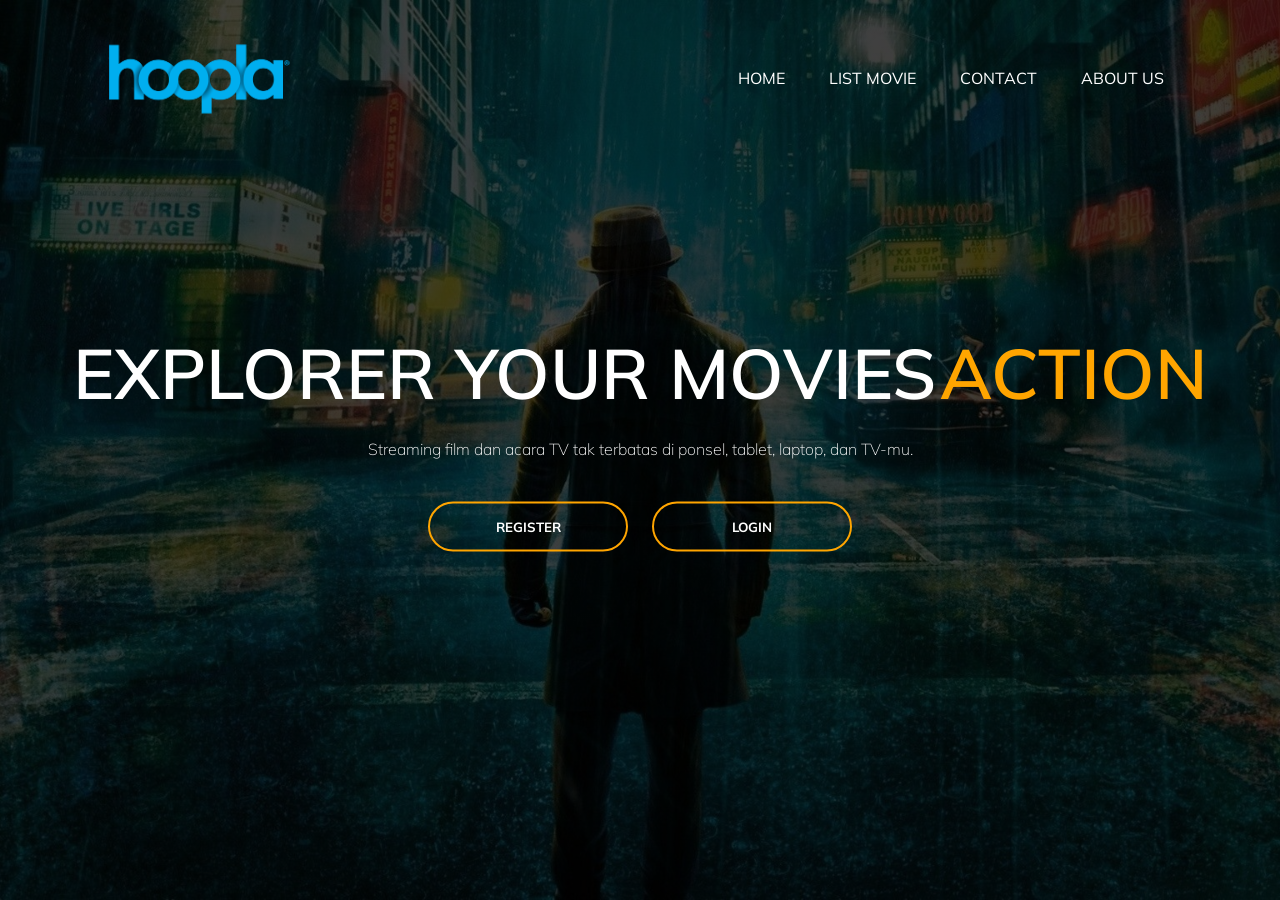
<file: Pertemuan 10/index.html>
<!DOCTYPE html>
<html lang="en">

<head>
    <meta charset="UTF-8">
    <meta http-equiv="X-UA-Compatible" content="IE=edge">
    <meta name="viewport" content="width=device-width, initial-scale=1.0">
    <link rel="preconnect" href="https://fonts.gstatic.com">
    <link href="https://fonts.googleapis.com/css2?family=Mulish:wght@300;900&display=swap" rel="stylesheet">
    <link href='https://unpkg.com/boxicons@2.1.1/css/boxicons.min.css' rel='stylesheet'>
    <link rel="stylesheet" href="style.css">
    <title>Hoopla Movie</title>
</head>

<body>
    <div class="banner">
        <div class="navbar">
            <img src="./img/img.png" alt="" class="logo">
            <ul>
                <li><a href="#">Home</a></li>
                <li><a href="#">List Movie</a></li>
                <li><a href="#">Contact</a></li>
                <li><a href="#">About Us</a></li>
            </ul>
        </div>

        <div class="content">
            <span class="text pertama-text">EXPLORER YOUR MOVIES</span>
            <span class="text kedua-text">ACTION</span>
            <p>Streaming film dan acara TV tak terbatas di ponsel, tablet, laptop, dan TV-mu.</p>
            <div>
                <button class="signup-btn" type="button">
                    <span class="cover"></span>REGISTER</button>
                <button class="login-btn" type="button">
                    <span class="cover"></span>LOGIN</button>
            </div>
        </div>
    </div>

    <script src="script.js"></script>
</body>

</html>
</file>
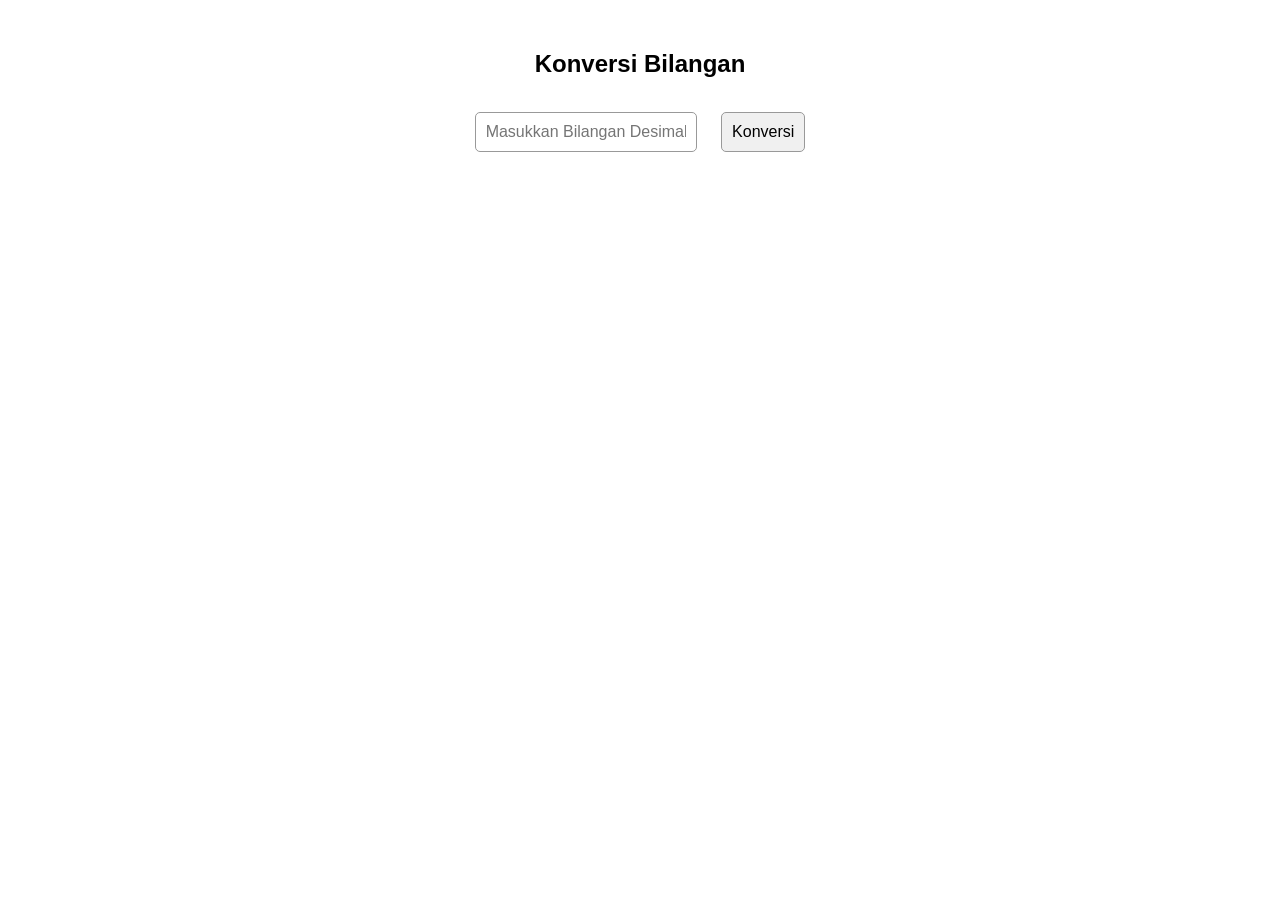
<file: pertemuan9/index.html>
<!DOCTYPE html>
<html lang="id">
<head>
  <meta charset="UTF-8">
  <title>Konversi Bilangan</title>
  <link rel="stylesheet" href="style.css">
</head>
<body>
  <h3>Konversi Bilangan</h3>
  <input type="text" id="angka" placeholder="Masukkan Bilangan Desimal">
  <button onclick="konversi()">Konversi</button>
  <script src="script.js"></script>
</body>
</html>
</file>
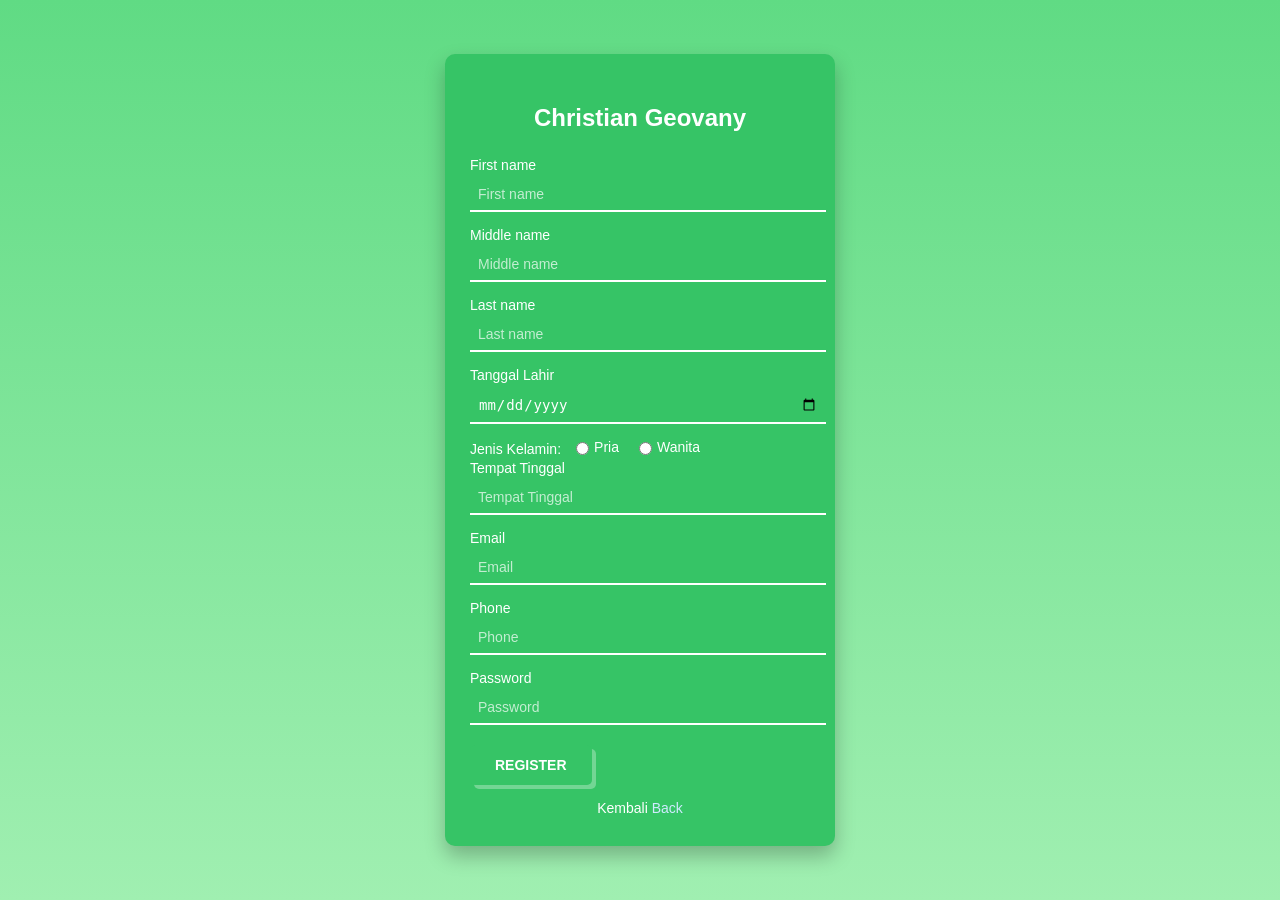
<file: Pertemuan 6/form.html>
<!DOCTYPE html>
<html lang="id">
<head>
  <meta name="viewport" content="width=device-width, initial-scale=1.0"/>
  <title>Form Register</title>
  <style>
    body {
      margin: 0;
      font-family: Arial, sans-serif;
      background: linear-gradient(to bottom, #60db84, #a0efb1);
      display: flex;
      justify-content: center;
      align-items: center;
      height: 100vh;
    }

    .form-container {
      background-color: #36c466;
      padding: 30px 25px;
      border-radius: 10px;
      box-shadow: 0 10px 20px rgba(0,0,0,0.25);
      width: 90%;
      max-width: 340px;
    }

    .form-container h2 {
      text-align: center;
      color: white;
      margin-bottom: 25px;
    }

    .input-group {
      margin-bottom: 15px;
    }

    label {
      color: white;
      font-size: 14px;
      display: block;
      margin-bottom: 5px;
    }

    input[type="text"],
    input[type="email"],
    input[type="password"],
    input[type="tel"],
    input[type="date"] {
      width: 100%;
      background: transparent;
      border: none;
      border-bottom: 2px solid white;
      padding: 8px;
      font-size: 14px;
      color: white;
      outline: none;
    }

    input::placeholder {
      color: rgba(255,255,255,0.7);
    }

    .gender {
      margin-top: 10px;
      color: white;
      font-size: 14px;
      display: flex;
      align-items: center;
    }

    .gender-options {
      display: flex;
      margin-left: 10px;
    }

    .gender label {
      margin-right: 15px;
      display: flex;
      align-items: center;
    }

    .gender input[type="radio"] {
      margin-right: 5px;
    }

    .register-btn-container {
      display: flex;
      justify-content: flex-start;
      margin-top: 20px;
    }

    .register-btn {
      background: #36c466;
      color: white;
      border: none;
      padding: 12px 25px;
      font-weight: bold;
      font-size: 14px;
      border-radius: 5px;
      cursor: pointer;
      box-shadow: 4px 4px 0 rgba(255, 255, 255, 0.3);
      transition: all 0.3s ease;
      width: auto;
    }

    .register-btn:hover {
      background: #2e8b57;
      box-shadow: 6px 6px 0 rgba(255, 255, 255, 0.4);
    }

    .back-link {
      margin-top: 15px;
      text-align: center;
      color: white;
      font-size: 14px;
    }

    .back-link a {
      color: #d0eaff;
      text-decoration: none;
    }
  </style>
</head>
<body>
  <div class="form-container">
    <h2>Christian Geovany</h2>
    <form>
      <div class="input-group">
        <label>First name</label>
        <input type="text" placeholder="First name" required>
      </div>
      <div class="input-group">
        <label>Middle name</label>
        <input type="text" placeholder="Middle name">
      </div>
      <div class="input-group">
        <label>Last name</label>
        <input type="text" placeholder="Last name" required>
      </div>
      <div class="input-group">
        <label>Tanggal Lahir</label>
        <input type="date" required>
      </div>
      <div class="gender">
        Jenis Kelamin:
        <div class="gender-options">
          <label><input type="radio" name="gender" value="Pria"> Pria</label>
          <label><input type="radio" name="gender" value="Wanita"> Wanita</label>
        </div>
      </div>
      <div class="input-group">
        <label>Tempat Tinggal</label>
        <input type="text" placeholder="Tempat Tinggal" required>
      </div>
      <div class="input-group">
        <label>Email</label>
        <input type="email" placeholder="Email" required>
      </div>
      <div class="input-group">
        <label>Phone</label>
        <input type="tel" placeholder="Phone" required>
      </div>
      <div class="input-group">
        <label>Password</label>
        <input type="password" placeholder="Password" required>
      </div>
      <div class="register-btn-container">
        <button type="submit" class="register-btn">REGISTER</button>
      </div>
      <div class="back-link">
        Kembali <a href="#">Back</a>
      </div>
    </form>
  </div>
</body>
</html>
</file>
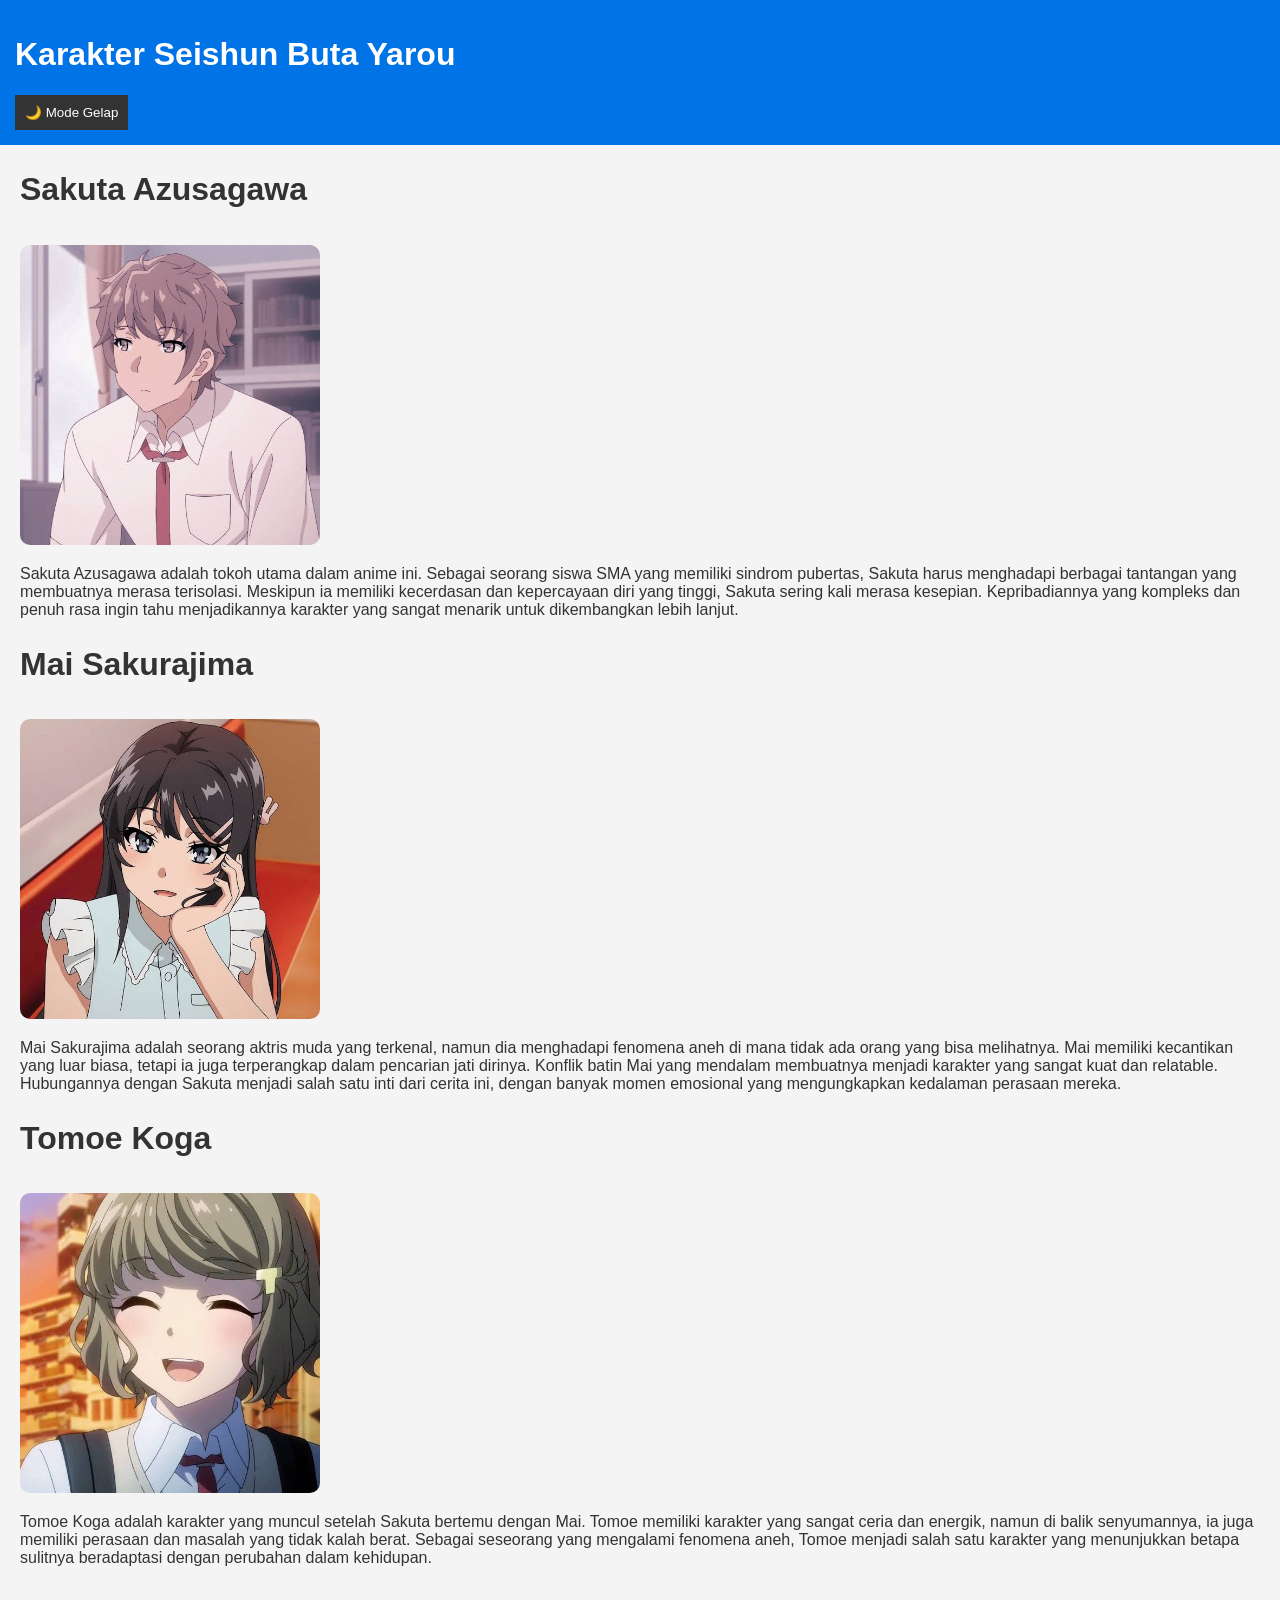
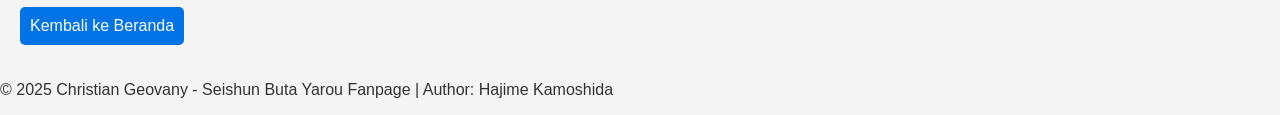
<file: pertemuan1/karakter.html>
<!DOCTYPE html>
<html lang="id">
<head>
    <meta charset="UTF-8">
    <meta name="viewport" content="width=device-width, initial-scale=1.0">
    <title>Karakter - Seishun Buta Yarou</title>
    <link rel="stylesheet" href="styles.css">
</head>
<body>

    <header>
        <h1>Karakter Seishun Buta Yarou</h1>
        <button id="mode-toggle">🌙 Mode Gelap</button>
    </header>

    <main>
        <section id="sakuta">
            <h2>Sakuta Azusagawa</h2>
            <img src="img/sakuta.jpeg" alt="Sakuta Azusagawa">
            <p>
                Sakuta Azusagawa adalah tokoh utama dalam anime ini. Sebagai seorang siswa SMA yang memiliki sindrom pubertas, Sakuta harus menghadapi berbagai tantangan yang membuatnya merasa terisolasi. Meskipun ia memiliki kecerdasan dan kepercayaan diri yang tinggi, Sakuta sering kali merasa kesepian. Kepribadiannya yang kompleks dan penuh rasa ingin tahu menjadikannya karakter yang sangat menarik untuk dikembangkan lebih lanjut.
            </p>
        </section>

        <section id="mai">
            <h2>Mai Sakurajima</h2>
            <img src="img/mai.jpeg" alt="Mai Sakurajima">
            <p>
                Mai Sakurajima adalah seorang aktris muda yang terkenal, namun dia menghadapi fenomena aneh di mana tidak ada orang yang bisa melihatnya. Mai memiliki kecantikan yang luar biasa, tetapi ia juga terperangkap dalam pencarian jati dirinya. Konflik batin Mai yang mendalam membuatnya menjadi karakter yang sangat kuat dan relatable. Hubungannya dengan Sakuta menjadi salah satu inti dari cerita ini, dengan banyak momen emosional yang mengungkapkan kedalaman perasaan mereka.
            </p>
        </section>

        <section id="tomoe">
            <h2>Tomoe Koga</h2>
            <img src="img/tomoe.jpeg" alt="Tomoe Koga">
            <p>
                Tomoe Koga adalah karakter yang muncul setelah Sakuta bertemu dengan Mai. Tomoe memiliki karakter yang sangat ceria dan energik, namun di balik senyumannya, ia juga memiliki perasaan dan masalah yang tidak kalah berat. Sebagai seseorang yang mengalami fenomena aneh, Tomoe menjadi salah satu karakter yang menunjukkan betapa sulitnya beradaptasi dengan perubahan dalam kehidupan.
            </p>
        </section>

        <a href="seishun.html" class="back-button">Kembali ke Beranda</a>
    </main>

    <footer>
        <p>&copy; 2025 Christian Geovany - Seishun Buta Yarou Fanpage | Author: Hajime Kamoshida</p>
    </footer>

    <script src="script.js"></script>
</body>
</html>
</file>
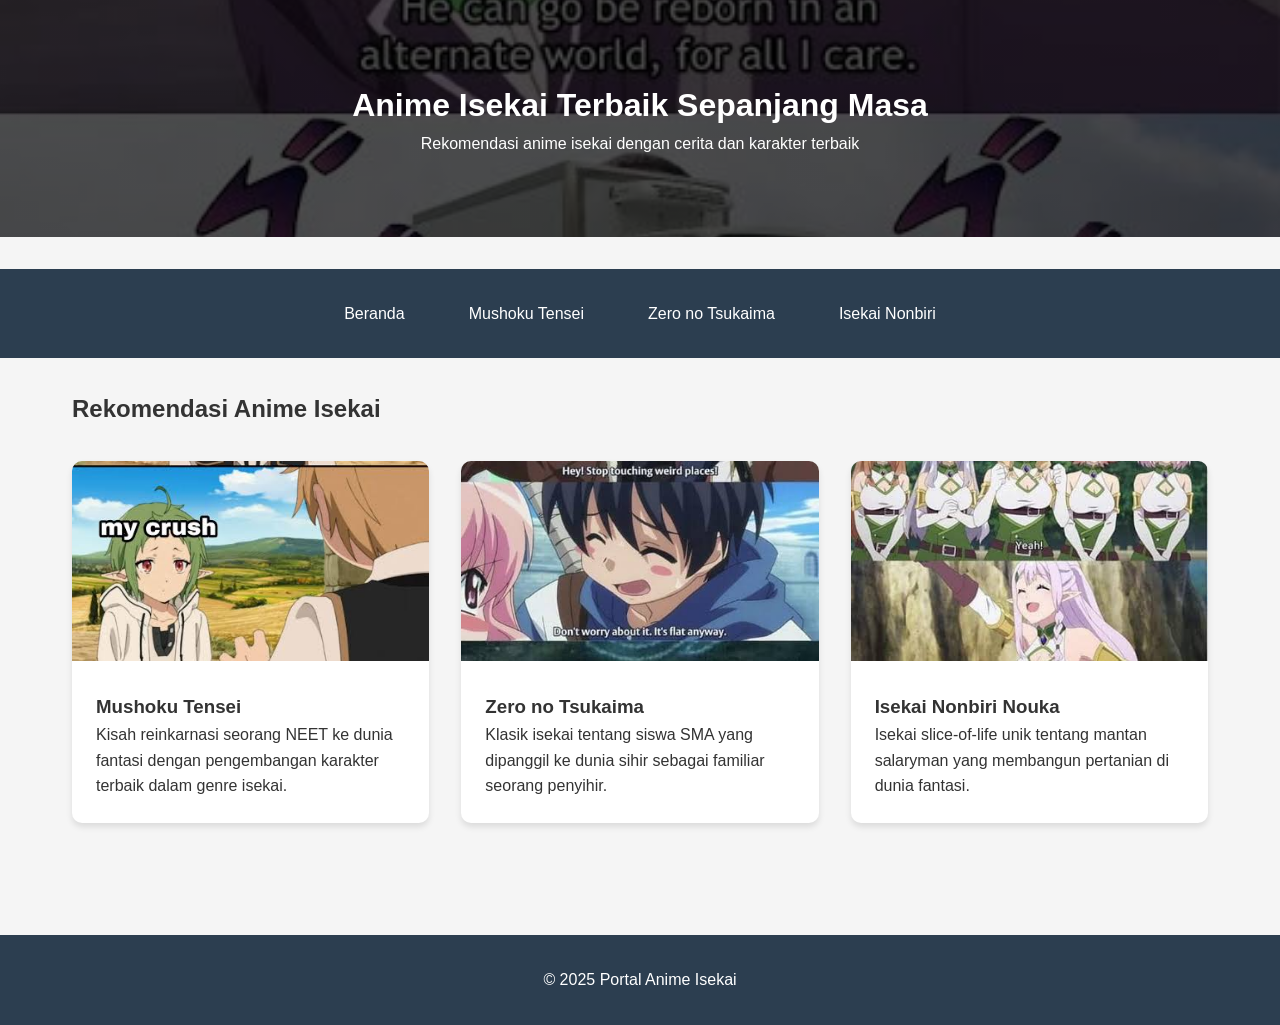
<file: pertemuan5/firstpage.html>
<!DOCTYPE html>
<html>
<head>
    <title>Anime Isekai Terbaik Sepanjang Masa</title>
    <style>
        * {
            margin: 0;
            padding: 0;
            box-sizing: border-box;
        }

        body {
            font-family: 'Poppins', sans-serif;
            background: #f5f5f5;
            color: #333;
            line-height: 1.6;
        }

        .header {
            background: linear-gradient(rgba(0,0,0,0.7), rgba(0,0,0,0.7)), 
                        url('images/header-index.jpg') no-repeat center center/cover;
            padding: 5rem 2rem;
            text-align: center;
            margin-bottom: 2rem;
            color: white;
        }

        .nav-menu {
            display: flex;
            justify-content: center;
            background: #2c3e50;
            padding: 1.2rem;
            position: sticky;
            top: 0;
            z-index: 100;
        }

        .nav-menu a {
            color: white;
            text-decoration: none;
            padding: 0.8rem 1.5rem;
            margin: 0 0.5rem;
            border-radius: 25px;
            transition: all 0.3s ease;
            font-weight: 500;
        }

        .nav-menu a:hover {
            background: #e74c3c;
            transform: translateY(-3px);
            box-shadow: 0 4px 8px rgba(0,0,0,0.2);
        }

        .container {
            max-width: 1200px;
            margin: 0 auto;
            padding: 2rem;
        }

        .article-grid {
            display: flex;
            flex-wrap: wrap;
            gap: 2rem;
            margin: 2rem 0;
        }

        .article-card {
            flex: 1 1 300px;
            background: white;
            border-radius: 10px;
            overflow: hidden;
            box-shadow: 0 4px 6px rgba(0,0,0,0.1);
            transition: transform 0.3s ease;
        }

        .article-card:hover {
            transform: translateY(-10px);
        }

        .card-img {
            width: 100%;
            height: 200px;
            object-fit: cover;
        }

        .card-content {
            padding: 1.5rem;
        }

        .footer {
            background: #2c3e50;
            color: white;
            text-align: center;
            padding: 2rem;
            margin-top: 3rem;
        }
    </style>
</head>
<body>
    <header class="header">
        <h1>Anime Isekai Terbaik Sepanjang Masa</h1>
        <p>Rekomendasi anime isekai dengan cerita dan karakter terbaik</p>
    </header>

    <nav class="nav-menu">
        <a href="index.html">Beranda</a>
        <a href="mushoku.html">Mushoku Tensei</a>
        <a href="zero.html">Zero no Tsukaima</a>
        <a href="noni.html">Isekai Nonbiri</a>
    </nav>

    <div class="container">
        <h2>Rekomendasi Anime Isekai</h2>
        
        <div class="article-grid">
            <div class="article-card">
                <img src="images/mushoku-thumb.jpg" alt="Mushoku Tensei" class="card-img">
                <div class="card-content">
                    <h3>Mushoku Tensei</h3>
                    <p>Kisah reinkarnasi seorang NEET ke dunia fantasi dengan pengembangan karakter terbaik dalam genre isekai.</p>
                </div>
            </div>

            <div class="article-card">
                <img src="images/zero-thumb.jpg" alt="Zero no Tsukaima" class="card-img">
                <div class="card-content">
                    <h3>Zero no Tsukaima</h3>
                    <p>Klasik isekai tentang siswa SMA yang dipanggil ke dunia sihir sebagai familiar seorang penyihir.</p>
                </div>
            </div>

            <div class="article-card">
                <img src="images/noni-thumb.jpg" alt="Isekai Nonbiri" class="card-img">
                <div class="card-content">
                    <h3>Isekai Nonbiri Nouka</h3>
                    <p>Isekai slice-of-life unik tentang mantan salaryman yang membangun pertanian di dunia fantasi.</p>
                </div>
            </div>
        </div>
    </div>

    <footer class="footer">
        <p>© 2025 Portal Anime Isekai</p>
    </footer>
</body>
</html>
</file>
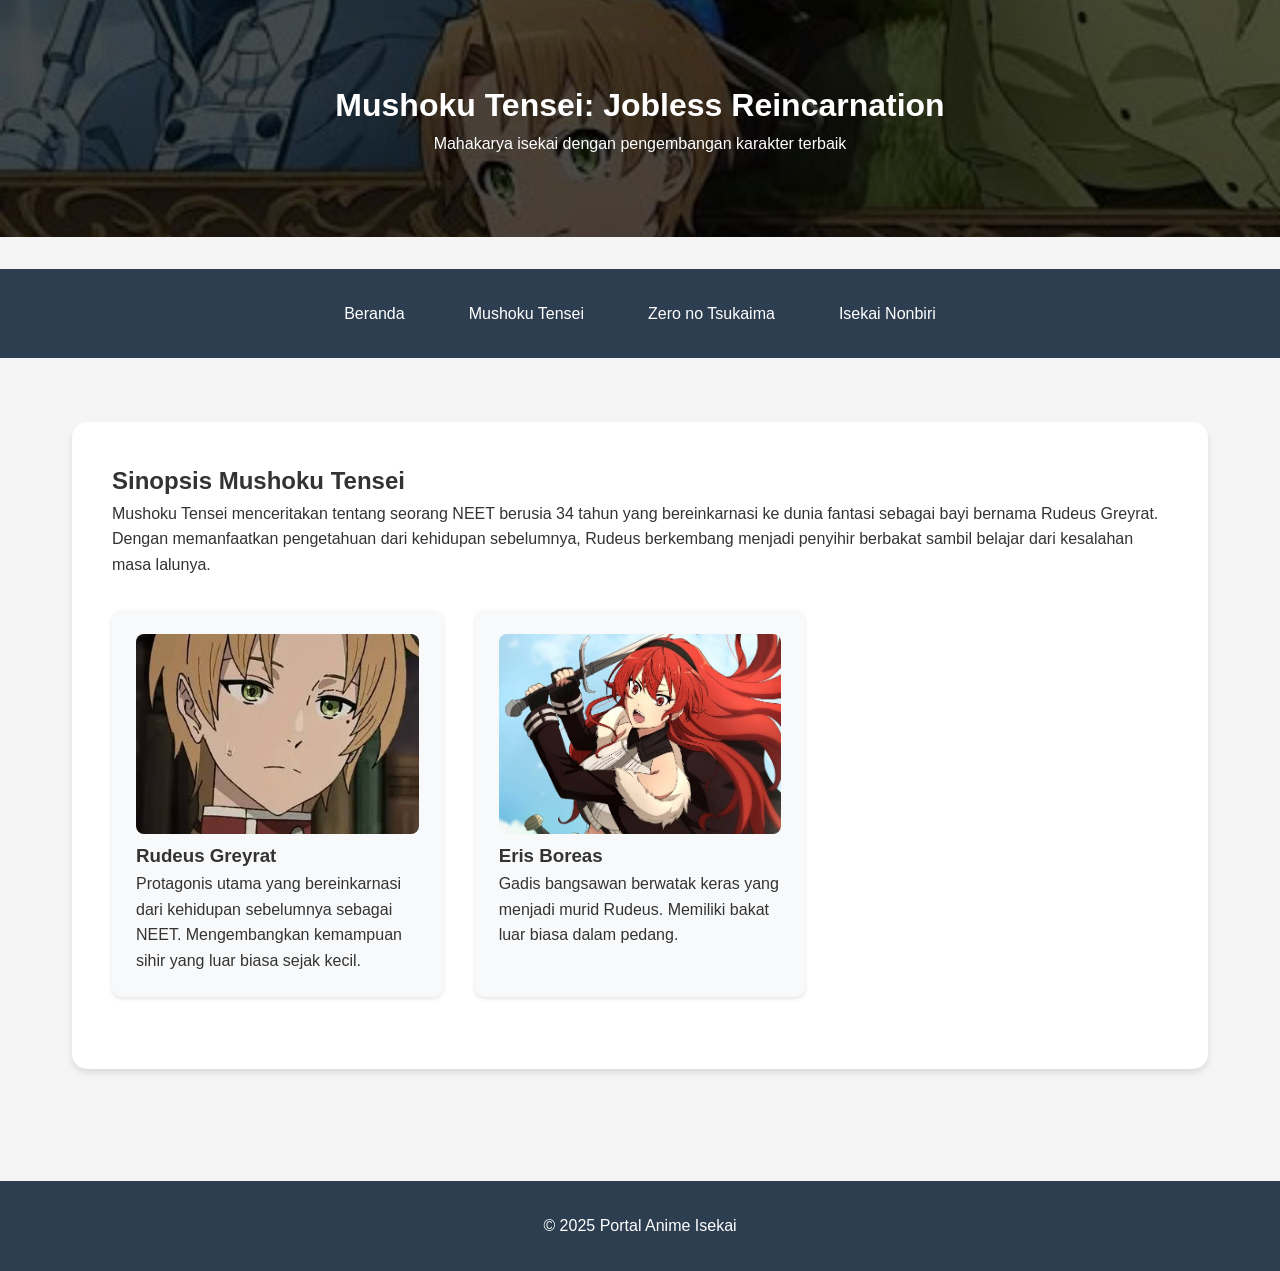
<file: pertemuan5/mushoku.html>
<!DOCTYPE html>
<html>
<head>
    <title>Mushoku Tensei - Anime Isekai Terbaik</title>
    <style>
        * {
            margin: 0;
            padding: 0;
            box-sizing: border-box;
        }

        body {
            font-family: 'Poppins', sans-serif;
            background: #f5f5f5;
            color: #333;
            line-height: 1.6;
        }

        .header {
            background: linear-gradient(rgba(0,0,0,0.7), rgba(0,0,0,0.7)), 
                        url('images/header-mushoku.jpg') no-repeat center center/cover;
            padding: 5rem 2rem;
            text-align: center;
            margin-bottom: 2rem;
            color: white;
        }

        .nav-menu {
            display: flex;
            justify-content: center;
            background: #2c3e50;
            padding: 1.2rem;
            position: sticky;
            top: 0;
            z-index: 100;
        }

        .nav-menu a {
            color: white;
            text-decoration: none;
            padding: 0.8rem 1.5rem;
            margin: 0 0.5rem;
            border-radius: 25px;
            transition: all 0.3s ease;
            font-weight: 500;
        }

        .nav-menu a:hover {
            background: #e74c3c;
            transform: translateY(-3px);
            box-shadow: 0 4px 8px rgba(0,0,0,0.2);
        }

        .container {
            max-width: 1200px;
            margin: 0 auto;
            padding: 2rem;
        }

        .article-section {
            background: white;
            padding: 2.5rem;
            margin: 2rem 0;
            border-radius: 15px;
            box-shadow: 0 4px 6px rgba(0,0,0,0.1);
        }

        .character-grid {
            display: grid;
            grid-template-columns: repeat(auto-fill, minmax(250px, 1fr));
            gap: 2rem;
            margin: 2rem 0;
        }

        .character-card {
            background: #f8f9fa;
            padding: 1.5rem;
            border-radius: 10px;
            box-shadow: 0 2px 4px rgba(0,0,0,0.1);
        }

        .character-img {
            width: 100%;
            height: 200px;
            object-fit: cover;
            border-radius: 8px;
        }

        .footer {
            background: #2c3e50;
            color: white;
            text-align: center;
            padding: 2rem;
            margin-top: 3rem;
        }
    </style>
</head>
<body>
    <header class="header">
        <h1>Mushoku Tensei: Jobless Reincarnation</h1>
        <p>Mahakarya isekai dengan pengembangan karakter terbaik</p>
    </header>

    <nav class="nav-menu">
        <a href="index.html">Beranda</a>
        <a href="mushoku.html">Mushoku Tensei</a>
        <a href="zero.html">Zero no Tsukaima</a>
        <a href="noni.html">Isekai Nonbiri</a>
    </nav>

    <div class="container">
        <div class="article-section">
            <h2>Sinopsis Mushoku Tensei</h2>
            <p>Mushoku Tensei menceritakan tentang seorang NEET berusia 34 tahun yang bereinkarnasi ke dunia fantasi sebagai bayi bernama Rudeus Greyrat. Dengan memanfaatkan pengetahuan dari kehidupan sebelumnya, Rudeus berkembang menjadi penyihir berbakat sambil belajar dari kesalahan masa lalunya.</p>
            
            <div class="character-grid">
                <div class="character-card">
                    <img src="images/rudeus.jpg" alt="Rudeus Greyrat" class="character-img">
                    <h3>Rudeus Greyrat</h3>
                    <p>Protagonis utama yang bereinkarnasi dari kehidupan sebelumnya sebagai NEET. Mengembangkan kemampuan sihir yang luar biasa sejak kecil.</p>
                </div>
                
                <div class="character-card">
                    <img src="images/eris.jpg" alt="Eris Boreas" class="character-img">
                    <h3>Eris Boreas</h3>
                    <p>Gadis bangsawan berwatak keras yang menjadi murid Rudeus. Memiliki bakat luar biasa dalam pedang.</p>
                </div>
            </div>
        </div>
    </div>

    <footer class="footer">
        <p>© 2025 Portal Anime Isekai</p>
    </footer>
</body>
</html>
</file>
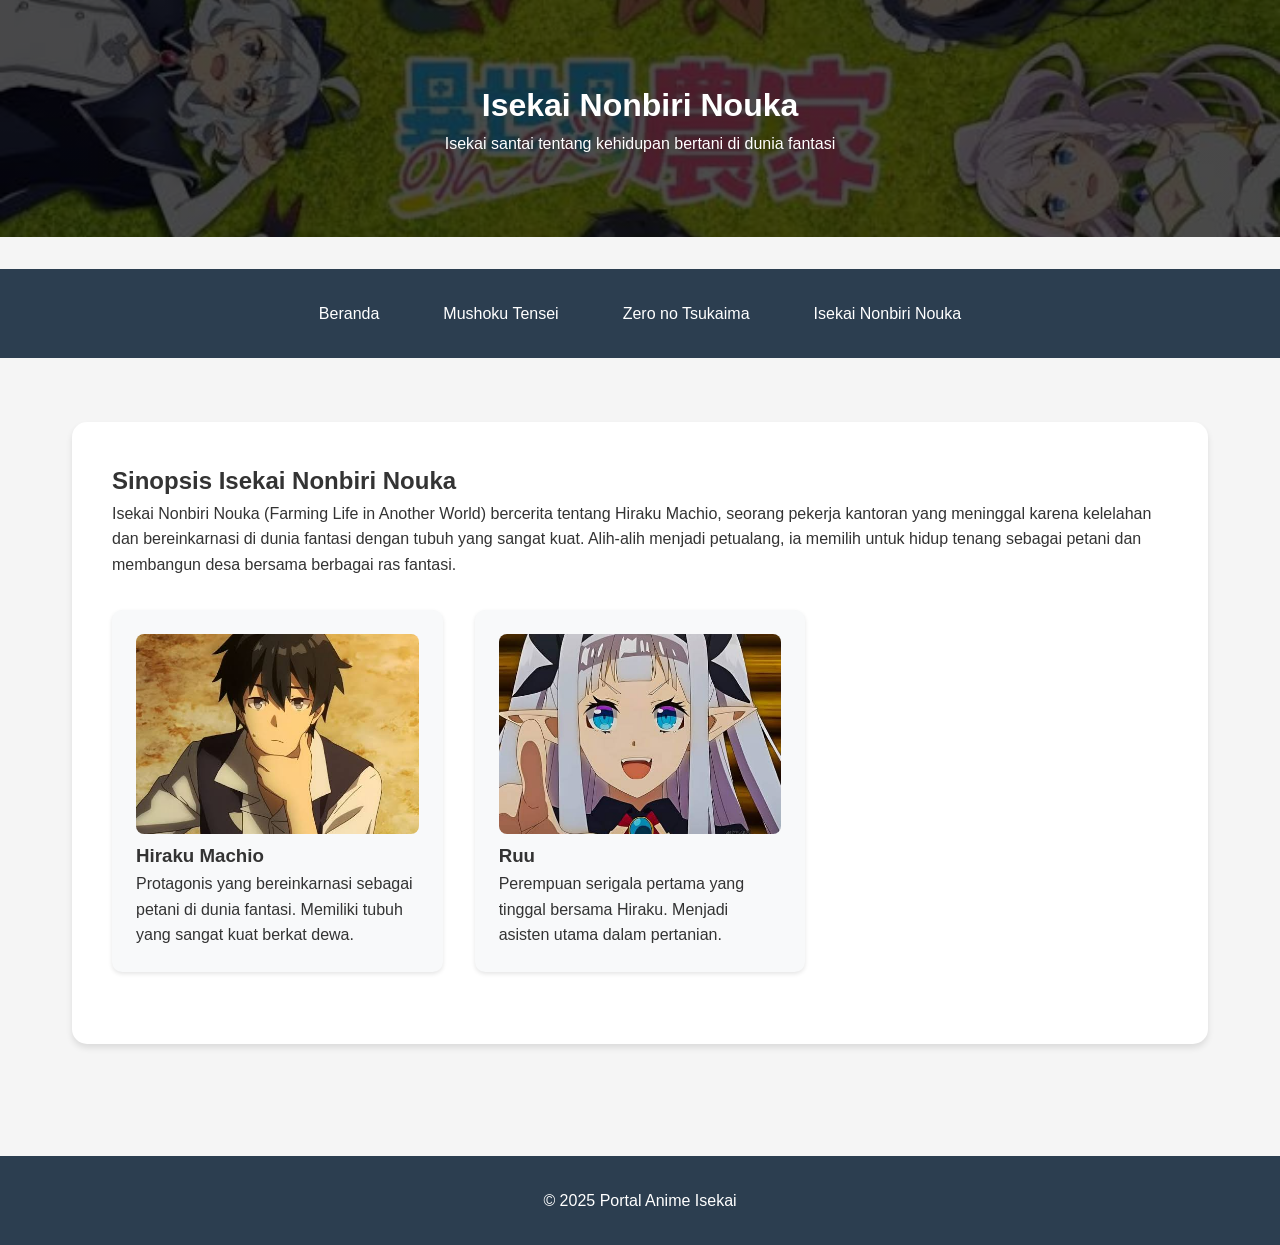
<file: pertemuan5/nonbiri.html>
<!DOCTYPE html>
<html>
<head>
    <title>Isekai Nonbiri Nouka - Anime Isekai Terbaik</title>
    <style>
        * {
            margin: 0;
            padding: 0;
            box-sizing: border-box;
        }

        body {
            font-family: 'Poppins', sans-serif;
            background: #f5f5f5;
            color: #333;
            line-height: 1.6;
        }

        .header {
            background: linear-gradient(rgba(0,0,0,0.7), rgba(0,0,0,0.7)), 
                        url('images/header-noni.jpg') no-repeat center center/cover;
            padding: 5rem 2rem;
            text-align: center;
            margin-bottom: 2rem;
            color: white;
        }

        .nav-menu {
            display: flex;
            justify-content: center;
            background: #2c3e50;
            padding: 1.2rem;
            position: sticky;
            top: 0;
            z-index: 100;
        }

        .nav-menu a {
            color: white;
            text-decoration: none;
            padding: 0.8rem 1.5rem;
            margin: 0 0.5rem;
            border-radius: 25px;
            transition: all 0.3s ease;
            font-weight: 500;
        }

        .nav-menu a:hover {
            background: #e74c3c;
            transform: translateY(-3px);
            box-shadow: 0 4px 8px rgba(0,0,0,0.2);
        }

        .container {
            max-width: 1200px;
            margin: 0 auto;
            padding: 2rem;
        }

        .article-section {
            background: white;
            padding: 2.5rem;
            margin: 2rem 0;
            border-radius: 15px;
            box-shadow: 0 4px 6px rgba(0,0,0,0.1);
        }

        .character-grid {
            display: grid;
            grid-template-columns: repeat(auto-fill, minmax(250px, 1fr));
            gap: 2rem;
            margin: 2rem 0;
        }

        .character-card {
            background: #f8f9fa;
            padding: 1.5rem;
            border-radius: 10px;
            box-shadow: 0 2px 4px rgba(0,0,0,0.1);
        }

        .character-img {
            width: 100%;
            height: 200px;
            object-fit: cover;
            border-radius: 8px;
        }

        .footer {
            background: #2c3e50;
            color: white;
            text-align: center;
            padding: 2rem;
            margin-top: 3rem;
        }
    </style>
</head>
<body>
    <header class="header">
        <h1>Isekai Nonbiri Nouka</h1>
        <p>Isekai santai tentang kehidupan bertani di dunia fantasi</p>
    </header>

    <nav class="nav-menu">
        <a href="index.html">Beranda</a>
        <a href="mushoku.html">Mushoku Tensei</a>
        <a href="zero.html">Zero no Tsukaima</a>
        <a href="noni.html">Isekai Nonbiri Nouka</a>
    </nav>

    <div class="container">
        <div class="article-section">
            <h2>Sinopsis Isekai Nonbiri Nouka</h2>
            <p>Isekai Nonbiri Nouka (Farming Life in Another World) bercerita tentang Hiraku Machio, seorang pekerja kantoran yang meninggal karena kelelahan dan bereinkarnasi di dunia fantasi dengan tubuh yang sangat kuat. Alih-alih menjadi petualang, ia memilih untuk hidup tenang sebagai petani dan membangun desa bersama berbagai ras fantasi.</p>
            
            <div class="character-grid">
                <div class="character-card">
                    <img src="images/hiraku.jpg" alt="Hiraku" class="character-img">
                    <h3>Hiraku Machio</h3>
                    <p>Protagonis yang bereinkarnasi sebagai petani di dunia fantasi. Memiliki tubuh yang sangat kuat berkat dewa.</p>
                </div>
                
                <div class="character-card">
                    <img src="images/ruu.jpg" alt="Ruu" class="character-img">
                    <h3>Ruu</h3>
                    <p>Perempuan serigala pertama yang tinggal bersama Hiraku. Menjadi asisten utama dalam pertanian.</p>
                </div>
            </div>
        </div>
    </div>

    <footer class="footer">
        <p>© 2025 Portal Anime Isekai</p>
    </footer>
</body>
</html>
</file>
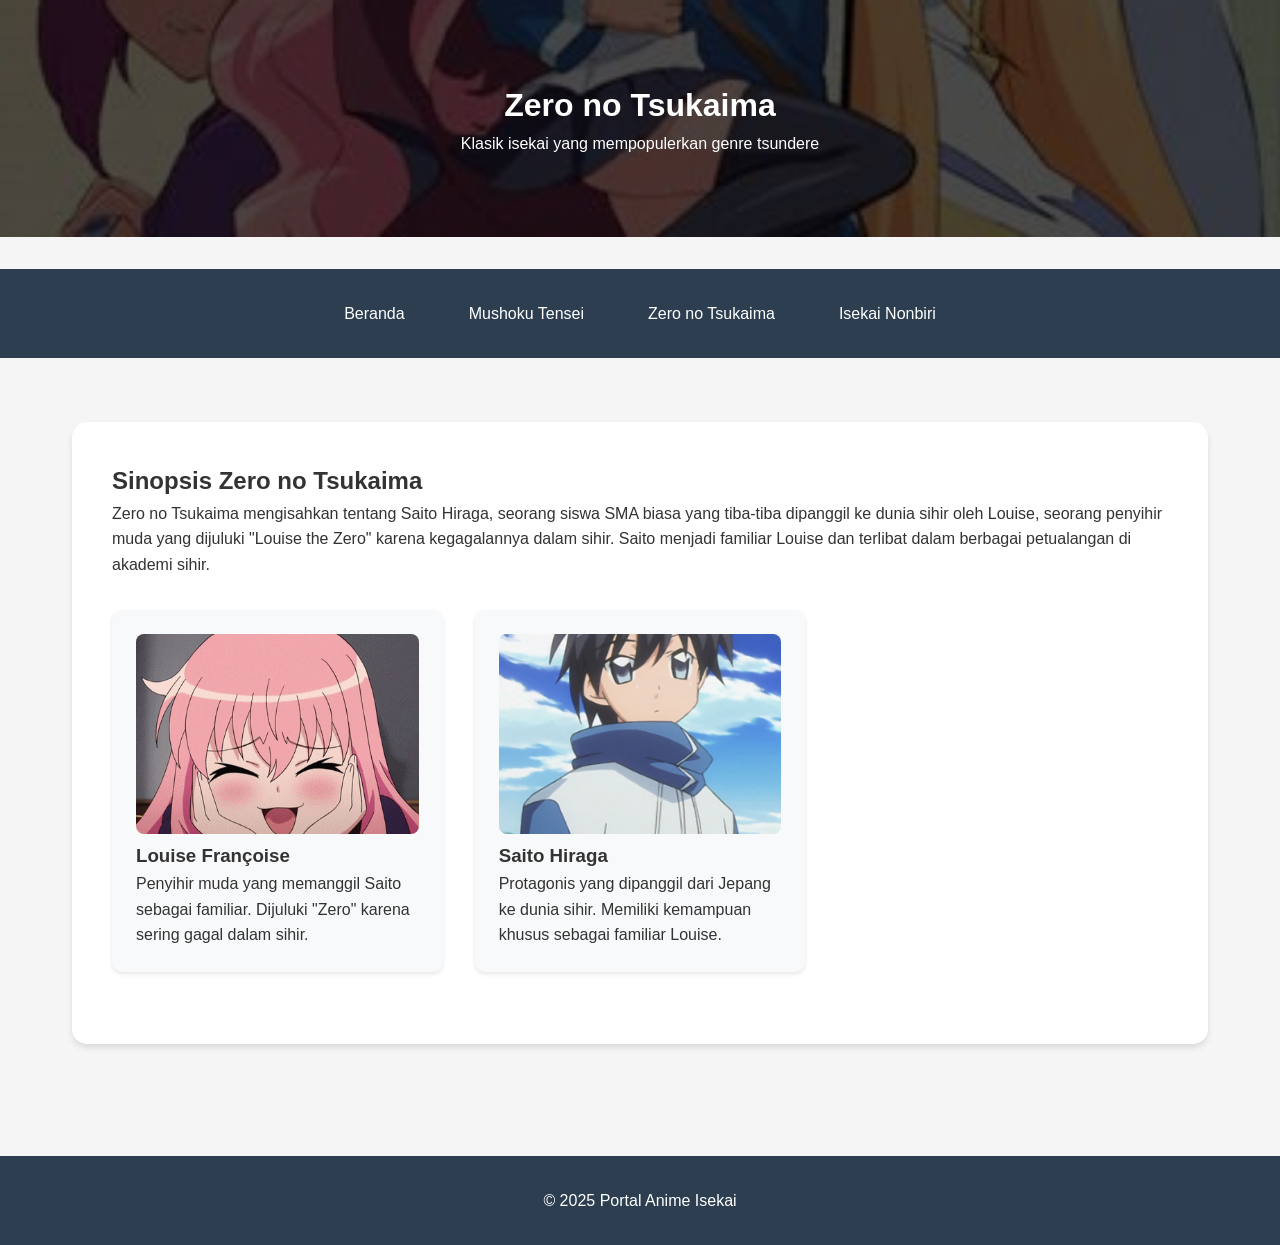
<file: pertemuan5/zeronotsukaima.html>
<!DOCTYPE html>
<html>
<head>
    <title>Zero no Tsukaima - Anime Isekai Terbaik</title>
    <style>
        * {
            margin: 0;
            padding: 0;
            box-sizing: border-box;
        }

        body {
            font-family: 'Poppins', sans-serif;
            background: #f5f5f5;
            color: #333;
            line-height: 1.6;
        }

        .header {
            background: linear-gradient(rgba(0,0,0,0.7), rgba(0,0,0,0.7)), 
                        url('images/header-zero.jpg') no-repeat center center/cover;
            padding: 5rem 2rem;
            text-align: center;
            margin-bottom: 2rem;
            color: white;
        }

        .nav-menu {
            display: flex;
            justify-content: center;
            background: #2c3e50;
            padding: 1.2rem;
            position: sticky;
            top: 0;
            z-index: 100;
        }

        .nav-menu a {
            color: white;
            text-decoration: none;
            padding: 0.8rem 1.5rem;
            margin: 0 0.5rem;
            border-radius: 25px;
            transition: all 0.3s ease;
            font-weight: 500;
        }

        .nav-menu a:hover {
            background: #e74c3c;
            transform: translateY(-3px);
            box-shadow: 0 4px 8px rgba(0,0,0,0.2);
        }

        .container {
            max-width: 1200px;
            margin: 0 auto;
            padding: 2rem;
        }

        .article-section {
            background: white;
            padding: 2.5rem;
            margin: 2rem 0;
            border-radius: 15px;
            box-shadow: 0 4px 6px rgba(0,0,0,0.1);
        }

        .character-grid {
            display: grid;
            grid-template-columns: repeat(auto-fill, minmax(250px, 1fr));
            gap: 2rem;
            margin: 2rem 0;
        }

        .character-card {
            background: #f8f9fa;
            padding: 1.5rem;
            border-radius: 10px;
            box-shadow: 0 2px 4px rgba(0,0,0,0.1);
        }

        .character-img {
            width: 100%;
            height: 200px;
            object-fit: cover;
            border-radius: 8px;
        }

        .footer {
            background: #2c3e50;
            color: white;
            text-align: center;
            padding: 2rem;
            margin-top: 3rem;
        }
    </style>
</head>
<body>
    <header class="header">
        <h1>Zero no Tsukaima</h1>
        <p>Klasik isekai yang mempopulerkan genre tsundere</p>
    </header>

    <nav class="nav-menu">
        <a href="index.html">Beranda</a>
        <a href="mushoku.html">Mushoku Tensei</a>
        <a href="zero.html">Zero no Tsukaima</a>
        <a href="noni.html">Isekai Nonbiri</a>
    </nav>

    <div class="container">
        <div class="article-section">
            <h2>Sinopsis Zero no Tsukaima</h2>
            <p>Zero no Tsukaima mengisahkan tentang Saito Hiraga, seorang siswa SMA biasa yang tiba-tiba dipanggil ke dunia sihir oleh Louise, seorang penyihir muda yang dijuluki "Louise the Zero" karena kegagalannya dalam sihir. Saito menjadi familiar Louise dan terlibat dalam berbagai petualangan di akademi sihir.</p>
            
            <div class="character-grid">
                <div class="character-card">
                    <img src="images/louise.jpg" alt="Louise" class="character-img">
                    <h3>Louise Françoise</h3>
                    <p>Penyihir muda yang memanggil Saito sebagai familiar. Dijuluki "Zero" karena sering gagal dalam sihir.</p>
                </div>
                
                <div class="character-card">
                    <img src="images/saito.jpg" alt="Saito" class="character-img">
                    <h3>Saito Hiraga</h3>
                    <p>Protagonis yang dipanggil dari Jepang ke dunia sihir. Memiliki kemampuan khusus sebagai familiar Louise.</p>
                </div>
            </div>
        </div>
    </div>

    <footer class="footer">
        <p>© 2025 Portal Anime Isekai</p>
    </footer>
</body>
</html>
</file>
<file: Pertemuan 10/style.css>
* {
  margin: 0;
  padding: 0;
  font-family: "Mulish", sans-serif;
}

.banner {
  width: 100%;
  height: 100vh;
  background-image: linear-gradient(rgba(0, 0, 0, 0.75), rgba(0, 0, 0, 0.75)),
    url(./img/banner.jpg);
  background-size: cover;
  background-position: center;
}

.navbar {
  width: 85%;
  margin: auto;
  padding: 35px 0;
  display: flex;
  align-items: center;
  justify-content: space-between;
}

.logo {
  width: 200px;
  cursor: pointer;
}

.navbar ul li {
  list-style: none;
  display: inline-block;
  margin: 0 20px;
  position: relative;
}

.navbar ul li a {
  text-decoration: none;
  color: #fff;
  text-transform: uppercase;
}

.navbar ul li::after {
  content: "";
  height: 3px;
  width: 0;
  background: #009688;
  position: absolute;
  left: 0;
  bottom: -10px;
  transition: 0.5s;
}

.navbar ul li:hover::after {
  width: 100%;
}

.content {
  width: 100%;
  position: absolute;
  top: 50%;
  transform: translateY(-50%);
  text-align: center;
  color: #fff;
}

.content .text {
  position: relative;
  color: orange;
  font-size: 70px;
  font-weight: 600;
}

.content .text.pertama-text {
  color: #FFF;
}

.text.kedua-text:before {
  content: "";
  position: absolute;
  font-weight: 600;
  top: 0;
  left: 0;
  animation: animate 5s steps(12) infinite;
}

.content p {
  margin: 20px auto;
  font-weight: 100;
  line-height: 25px;
}

.login-btn,
.signup-btn {
  width: 200px;
  padding: 15px 0;
  text-align: center;
  margin: 20px 10px;
  border-radius: 25px;
  font-weight: bold;
  border: 2px solid orange;
  background: transparent;
  color: white;
  cursor: pointer;
  position: relative;
  overflow: hidden;
}

.cover {
  background: orange;
  height: 100%;
  width: 0%;
  border-radius: 25px;
  position: absolute;
  left: 0;
  bottom: 0;
  z-index: -1;
  transition: 0.5s;
}

button:hover span {
  width: 100%;
}

button:hover {
  border: none;
}
</file>
<file: pertemuan9/style.css>
body {
  font-family: Arial, sans-serif;
  text-align: center;
  margin-top: 50px;
}

h3 {
  font-size: 24px;
}

input,
button {
  padding: 10px;
  font-size: 16px;
  margin: 10px;
  border: 1px solid #999;
  border-radius: 5px;
}

button {
  background-color: #f0f0f0;
  cursor: pointer;
}

button:hover {
  background-color: #ddd;
}
</file>
<file: pertemuan1/styles.css>
body {
    font-family: Arial, sans-serif;
    background-color: #f4f4f4;
    color: #333;
    margin: 0;
    padding: 0;
}

header {
    background-color: #0073e6;
    color: white;
    padding: 15px;
}

button {
    padding: 10px;
    border: none;
    cursor: pointer;
    background-color: #333;
    color: white;
}

button:hover {
    background-color: #555;
}

h1, h2 {
    font-size: 2rem;
}

section {
    margin: 20px;
}

img {
    width: 300px;
    border-radius: 10px;
    margin-top: 10px;
}

.karakter-list {
    display: flex;
    justify-content: center;
    gap: 20px;
}

.karakter-list img {
    width: 150px;
    height: auto;
    border-radius: 10px;
    cursor: pointer;
}

.back-button {
    display: inline-block;
    margin: 20px;
    padding: 10px;
    background-color: #0073e6;
    color: white;
    text-decoration: none;
    border-radius: 5px;
}

.dark-mode {
    background-color: #222;
    color: white;
}
</file>
